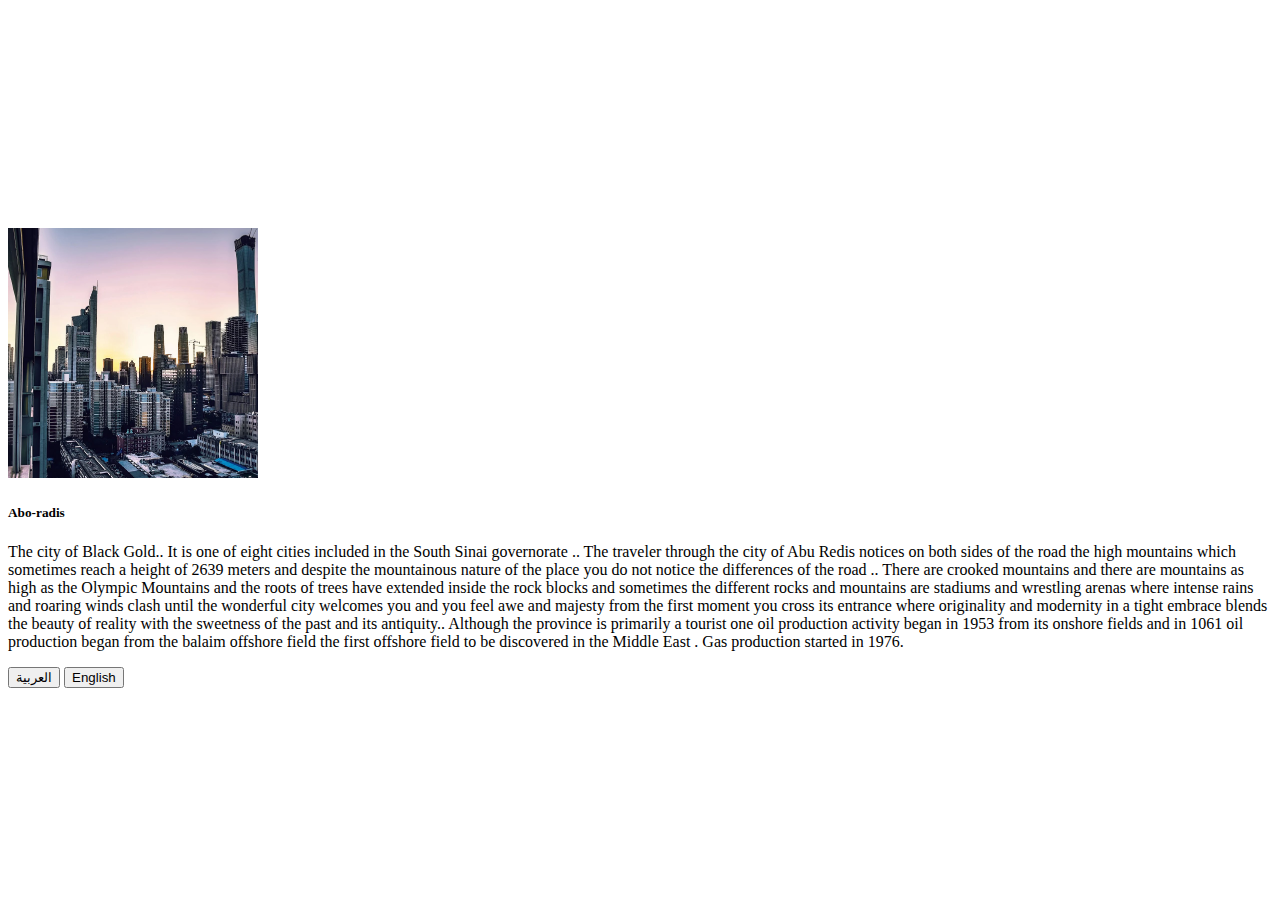
<file: Abo-radis.html>
<!DOCTYPE html>
<html lang="en">

<head>
    <meta charset="UTF-8">
    <meta name="viewport" content="width=device-width, initial-scale=1.0">
    <title>Abo-radis</title>
    <link rel="stylesheet" href="/assests/css/Abo-radis.css">
    <link rel="shortcut icon" href="./favicon.svg" type="image/svg+xml">
    <link href="https://cdn.jsdelivr.net/npm/bootstrap@5.3.2/dist/css/bootstrap.min.css" rel="stylesheet"
        integrity="sha384-T3c6CoIi6uLrA9TneNEoa7RxnatzjcDSCmG1MXxSR1GAsXEV/Dwwykc2MPK8M2HN" crossorigin="anonymous">
</head>

<body>

    <div class="container">
        <div class="card">
            <img src="/assests/images/ابو رديس.jpg" class="card-img-top" alt="Abo-radis">
            <div class="card-body">
                <h5 class="card-title" data-lang="The city of Abo-radis , مدينة ابو رديس">Abo-radis</h5>
                <p class="card-text"
                    data-lang="The city of Black Gold.. It is one of eight cities included in the South Sinai governorate .. The traveler through the city of Abu Redis notices on both sides of the road the high mountains which sometimes reach a height of 2639 meters and despite the mountainous nature of the place you do not notice the differences of the road .. There are crooked mountains  and there are mountains as high as the Olympic Mountains and the roots of trees have extended inside the rock blocks and sometimes the different rocks and mountains are stadiums and wrestling arenas where intense rains and roaring winds clash until the wonderful city welcomes you and you feel awe and majesty from the first moment you cross its entrance where originality and modernity in a tight embrace blends the beauty of reality with the sweetness of the past and its antiquity.. Although the province is primarily a tourist one oil production activity began in 1953 from its onshore fields and in 1061 oil production began from the balaim offshore field the first offshore field to be discovered in the Middle East . Gas production started in 1976. , مدينة الذهب الأسود.. وهي واحدة من ثماني مدن مدرجة في محافظة جنوب سيناء .. يلاحظ المسافر عبر مدينة أبو رديس على جانبي الطريق الجبال العالية التي يصل ارتفاعها أحيانا إلى 2639 مترا وعلى الرغم من الطبيعة الجبلية للمكان لا تلاحظ اختلافات الطريق .. هناك جبال ملتوية وهناك جبال عالية مثل الجبال الأولمبية وجذور الأشجار قد امتدت داخل الكتل الصخرية وأحيانا الصخور والجبال المختلفة هي الملاعب وساحات المصارعة حيث تتصادم الأمطار الغزيرة والرياح الصاخبة حتى ترحب بك المدينة الرائعة وتشعر بالرهبة والعظمة من اللحظة الأولى التي تعبر فيها مدخلها حيث تمزج الأصالة والحداثة في أحضان ضيقة جمال الواقع مع حلاوة الماضي وعصره.. على الرغم من أن المحافظة سياحية في المقام الأول بدأ نشاط إنتاج النفط في عام 1953 من حقولها البرية وفي عام 1061 بدأ إنتاج النفط من حقل بلعيم البحري أول حقل بحري يتم اكتشافه في الشرق الأوسط . بدأ إنتاج الغاز في عام 1976">
                    The city of Black Gold.. It is one of eight cities included in the South Sinai governorate .. The
                    traveler through the city of Abu Redis notices on both sides of the road the high mountains which
                    sometimes reach a height of 2639 meters and despite the mountainous nature of the place you do not
                    notice the differences of the road .. There are crooked mountains and there are mountains as high as
                    the
                    Olympic Mountains and the roots of trees have extended inside the rock blocks and sometimes the
                    different rocks and mountains are stadiums and wrestling arenas where intense rains and roaring
                    winds
                    clash until the wonderful city welcomes you and you feel awe and majesty from the first moment you
                    cross
                    its entrance where originality and modernity in a tight embrace blends the beauty of reality with
                    the
                    sweetness of the past and its antiquity.. Although the province is primarily a tourist one oil
                    production activity began in 1953 from its onshore fields and in 1061 oil production began from the
                    balaim offshore field the first offshore field to be discovered in the Middle East . Gas production
                    started in 1976.
                </p>


                <button class=" btn btn-primary" onclick="changeLanguage('en')">العربية</button>
                <button class="btn btn-primary" onclick="changeLanguage('ar')">English</button>
            </div>
        </div>
    </div>

    <script src="https://cdn.jsdelivr.net/npm/bootstrap@5.3.2/dist/js/bootstrap.bundle.min.js"
        integrity="sha384-C6RzsynM9kWDrMNeT87bh95OGNyZPhcTNXj1NW7RuBCsyN/o0jlpcV8Qyq46cDfL"
        crossorigin="anonymous"></script>
    <script src="./assests/js/script.js"></script>

</body>

</html
</file>
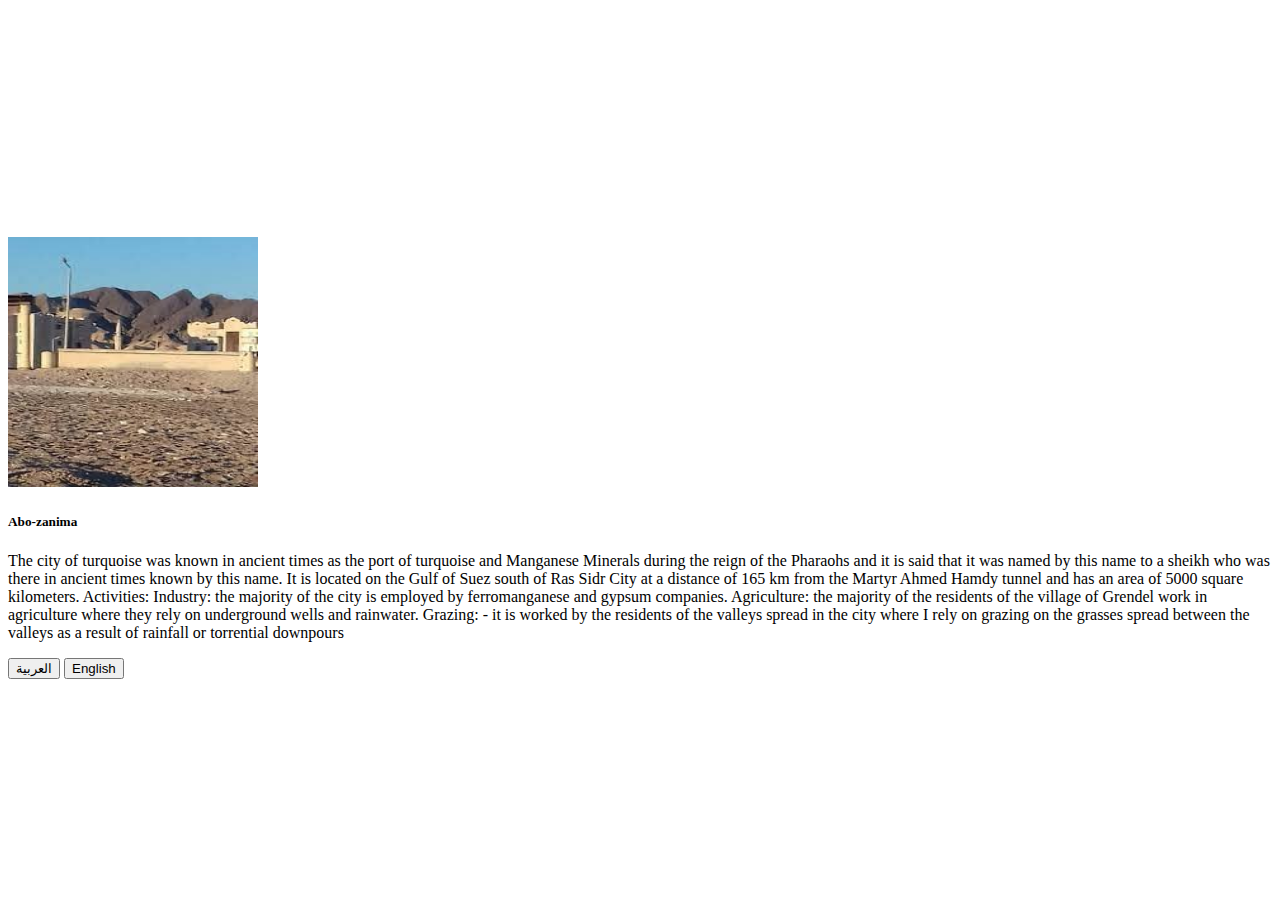
<file: Abo-zanima.html>
<!DOCTYPE html>
<html lang="en">

<head>
    <meta charset="UTF-8">
    <meta name="viewport" content="width=device-width, initial-scale=1.0">
    <title>Abo-zanima</title>
    <link rel="shortcut icon" href="./favicon.svg" type="image/svg+xml">

    <link rel="stylesheet" href="/assests/css/Abo-zanima.css">
    <link href="https://cdn.jsdelivr.net/npm/bootstrap@5.3.2/dist/css/bootstrap.min.css" rel="stylesheet"
        integrity="sha384-T3c6CoIi6uLrA9TneNEoa7RxnatzjcDSCmG1MXxSR1GAsXEV/Dwwykc2MPK8M2HN" crossorigin="anonymous">
</head>

<body>

    <div class="container">
        <div class="card">
            <img src="/assests/images/ابو زنيمه.jpg" class="card-img-top" alt="Abo-zanima">
            <div class="card-body">
                <h5 class="card-title" data-lang="The city of Abo-zanima , مدينة ابو زنيمة">Abo-zanima</h5>
                <p class="card-text"
                    data-lang="The city of turquoise was known in ancient times as the port of turquoise and Manganese Minerals during the reign of the Pharaohs and it is said that it was named by this name to a sheikh who was there in ancient times known by this name.
                It is located on the Gulf of Suez south of Ras Sidr City at a distance of 165 km from the Martyr Ahmed Hamdy tunnel and has an area of 5000 square kilometers.
                Activities:
                Industry: the majority of the city is employed by ferromanganese and gypsum companies.
                Agriculture: the majority of the residents of the village of Grendel work in agriculture where they rely on underground wells and rainwater.
                Grazing: - it is worked by the residents of the valleys spread in the city where I rely on grazing on the grasses spread between the valleys as a result of rainfall or torrential downpours,عرفت مدينة الفيروز في العصور القديمة بميناء معادن الفيروز والمنغنيز في عهد الفراعنة ويقال أنها سميت بهذا الاسم لشيخ كان هناك في العصور القديمة عرف بهذا الاسم.
                تقع على خليج السويس جنوب مدينة رأس سدر على مسافة 165 كم من نفق الشهيد أحمد حمدي وتبلغ مساحتها 5000 كيلومتر مربع.
                الأنشطة:
                الصناعة: يتم توظيف غالبية المدينة من قبل شركات الحديد والمنغنيز والجبس.
                الزراعة: يعمل غالبية سكان قرية جريندل في الزراعة حيث يعتمدون على الآبار الجوفية ومياه الأمطار.
                الرعي: - يعمل من قبل سكان الوديان المنتشرة في المدينة حيث أعتمد على الرعي على الأعشاب المنتشرة بين الوديان نتيجة هطول الأمطار أو هطول الأمطار الغزيرة">
                    The city of turquoise was known in ancient times as the port of turquoise and Manganese Minerals
                    during the reign of the Pharaohs and it is said that it was named by this name to a sheikh who was
                    there in ancient times known by this name.
                    It is located on the Gulf of Suez south of Ras Sidr City at a distance of 165 km from the Martyr
                    Ahmed Hamdy tunnel and has an area of 5000 square kilometers.
                    Activities:
                    Industry: the majority of the city is employed by ferromanganese and gypsum companies.
                    Agriculture: the majority of the residents of the village of Grendel work in agriculture where they
                    rely on underground wells and rainwater.
                    Grazing: - it is worked by the residents of the valleys spread in the city where I rely on grazing
                    on the grasses spread between the valleys as a result of rainfall or torrential downpours
                </p>



                <button class=" btn btn-primary" onclick="changeLanguage('en')">العربية</button>
                <button class="btn btn-primary" onclick="changeLanguage('ar')">English</button>
            </div>
        </div>
    </div>

    <script src="https://cdn.jsdelivr.net/npm/bootstrap@5.3.2/dist/js/bootstrap.bundle.min.js"
        integrity="sha384-C6RzsynM9kWDrMNeT87bh95OGNyZPhcTNXj1NW7RuBCsyN/o0jlpcV8Qyq46cDfL"
        crossorigin="anonymous"></script>
    <script src="./assests/js/script.js"></script>

</body>

</html
</file>
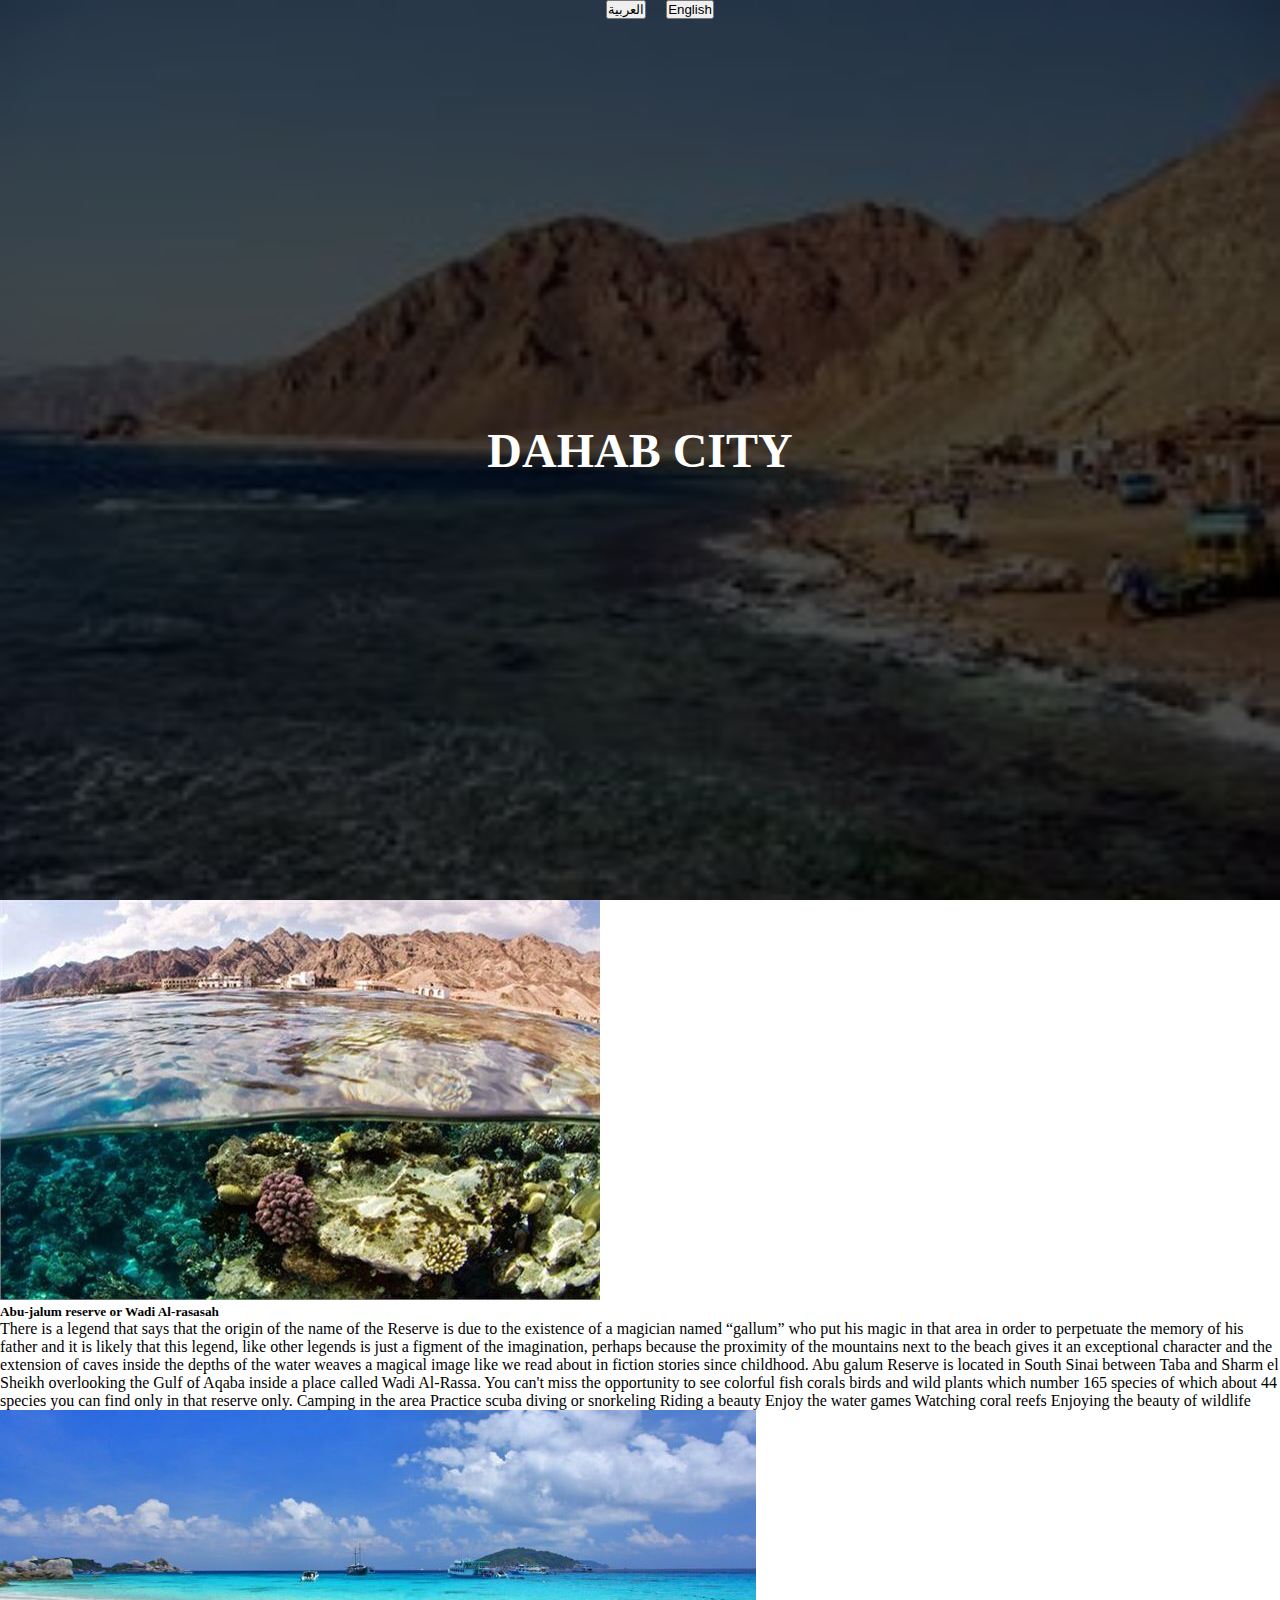
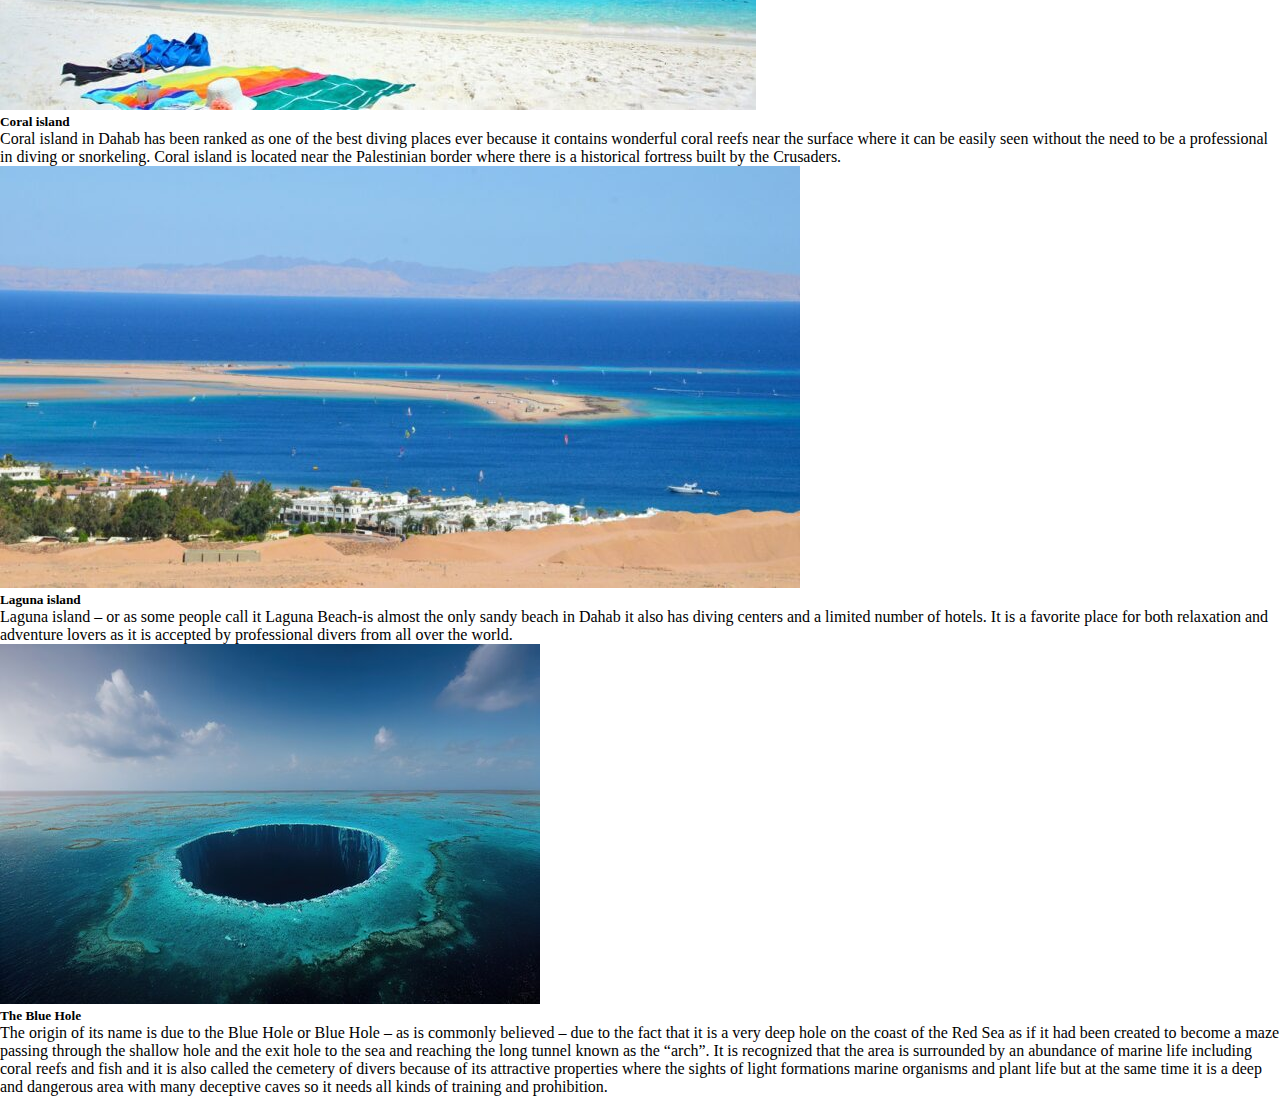
<file: dahab.html>
<!DOCTYPE html>
<html lang="en">

<head>
    <meta charset="UTF-8">
    <meta name="viewport" content="width=device-width, initial-scale=1.0">
    <title>Dahab</title>
    <link href="https://cdn.jsdelivr.net/npm/bootstrap@5.3.2/dist/css/bootstrap.min.css" rel="stylesheet"
        integrity="sha384-T3c6CoIi6uLrA9TneNEoa7RxnatzjcDSCmG1MXxSR1GAsXEV/Dwwykc2MPK8M2HN" crossorigin="anonymous">
    <link rel="stylesheet" href="/assests/css/dahab.css">
    <link rel="shortcut icon" href="./favicon.svg" type="image/svg+xml">

</head>

<body>

    <div class="home">
        <div class="btn">
            <button class="btn btn-primary" onclick="changeLanguage('en')">العربية</button>
            <button class="btn btn-primary" onclick="changeLanguage('ar')">English</button>
        </div>
        <div class="overlay">
            <div class="home-content">
                <h2 class="title" data-lang="Dahab city , مدينة دهب">Dahab city</h2>
            </div>
        </div>
    </div>
    <div class="mt-5 breadcrumb"></div>
    <section>
        <div class="card-group">
            <div class="card">
                <img src="/assests/images/محمية ابو جالوم.jpg " class="card-img-top" alt="...">
                <div class="card-body">
                    <h5 class="card-title"
                        data-lang="Abu-jalum reserve or Wadi Al-rasasah , محمية أبو جالوم أو وادي الرساسة">
                        Abu-jalum reserve or Wadi Al-rasasah</h5>
                    <p class="card-text" data-lang="There is a legend that says that the origin of the name of the Reserve is due to the existence
                    of a magician named “gallum” who put his magic in that area in order to perpetuate the memory of
                    his father and it is likely that this legend like other legends is just a figment of the
                    imagination perhaps because the proximity of the mountains next to the beach gives it an
                    exceptional character and the extension of caves inside the depths of the water weaves a magical
                    image like we read about in fiction stories since childhood.
                    Abu galum Reserve is located in South Sinai between Taba and Sharm el Sheikh overlooking the
                    Gulf of Aqaba inside a place called Wadi Al-Rassa.
                    You can't miss the opportunity to see colorful fish corals birds and wild plants which number
                    165 species of which about 44 species you can find only in that reserve only.
                    Camping in the area
                    Practice scuba diving or snorkeling
                    Riding a beauty
                    Enjoy the water games
                    Watching coral reefs
                    Enjoying the beauty of wildlife ,هناك أسطورة تقول بأن أصل تسمية المحمية يرجع إلى وجود ساحر يدعى “جالوم” وضع سحره فى تلك المنطقة من أجل تخليد ذكرى والده، ويرجّح أن تكون تلك الأسطورة كغيرها من الأساطير مجرد نسج من الخيال، ربما لأن تقارب الجبال فيها بجوار الشاطئ يعطيها طابع استثنائى وامتداد الكهوف داخل أعماق الماء ينسج صورة سحرية كالتى نقرأ عنها فى قصص الخيال منذ الصغر. 
                    تقع محمية أبو جالوم فى جنوب سيناء بين طابا وشرم الشيخ، وهيتطل على خليج العقبة داخل مكان يدعى وادى الرساسة.
                    لا يمكنك أن تفوّت فرصة مشاهدة الأسماك الملونة والشعاب المرجانية والطيور والنباتات البرية التى يبلغ عددها 165 نوعاً، منهم حوالى 44 نوعاً لا تجدهم سوى فى تلك المحمية فقط. 
                    التخييم فى المنطقة
                    ممارسة رياضة الغوص أو الغطس
                    ركوب الجمال 
                    التمتع بالألعاب المائية 
                    مشاهدة الشعاب المرجانية 
                    الإستمتاع بجمال الحياة البرية">
                        There is a legend that says that the origin of the name of the Reserve is due to the existence
                        of a magician named “gallum” who put his magic in that area in order to perpetuate the memory of
                        his father and it is likely that this legend, like other legends is just a figment of the
                        imagination, perhaps because the proximity of the mountains next to the beach gives it an
                        exceptional character and the extension of caves inside the depths of the water weaves a magical
                        image like we read about in fiction stories since childhood.
                        Abu galum Reserve is located in South Sinai between Taba and Sharm el Sheikh overlooking the
                        Gulf of Aqaba inside a place called Wadi Al-Rassa.
                        You can't miss the opportunity to see colorful fish corals birds and wild plants which number
                        165 species of which about 44 species you can find only in that reserve only.
                        Camping in the area
                        Practice scuba diving or snorkeling
                        Riding a beauty
                        Enjoy the water games
                        Watching coral reefs
                        Enjoying the beauty of wildlife
                    </p>
                </div>
            </div>
            <div class="card">
                <img src="/assests/images/جزيرة-كورال-بوكيت.jpg" class="card-img-top" alt="...">
                <div class="card-body">
                    <h5 class="card-title" data-lang="Coral island , جزيرة كورال">Coral island</h5>
                    <p class="card-text" data-lang=" Coral island in Dahab has been ranked as one of the best diving places ever because it contains
                    wonderful coral reefs near the surface where it can be easily seen without the need to be a
                    professional in diving or snorkeling.
                    Coral island is located near the Palestinian border where there is a historical fortress built
                    by the Crusaders. , تم تصنيف جزيرة كورال بدهب، كواحدة من أفضل أماكن الغطس على الإطلاق لاحتوائها على الشعاب المرجانية البديعة بالقرب من السطح؛ حيث يمكن رؤيتها بسهولة ويسر دون الحاجة إلى أن تكون محترف فى الغوص أو الغطس.
                    تقع جزيرة كورال قرب الحدود الفلسطينية التى يوجد بها قلعة تاريخية بُنيت على يد الصليبيين.">
                        Coral island in Dahab has been ranked as one of the best diving places ever because it contains
                        wonderful coral reefs near the surface where it can be easily seen without the need to be a
                        professional in diving or snorkeling.
                        Coral island is located near the Palestinian border where there is a historical fortress built
                        by the Crusaders.
                    </p>
                </div>
            </div>
            <div class="card">
                <img src="/assests/images/جزيرة-لاجونا-800x422.jpg" class="card-img-top" alt="...">
                <div class="card-body">
                    <h5 class="card-title" data-lang="Laguna island, جزيرة اللاجونا">Laguna island</h5>
                    <p class="card-text"
                        data-lang="Laguna island – or as some people call it Laguna Beach-is almost the only sandy beach in Dahab it also has diving centers and a limited number of hotels. It is a favorite place for both relaxation and adventure lovers as it is accepted by professional divers from all over the world. , جزيرة لاجونا – أو كما يطلق عليها البعض لاجونا بيتش – هى تقريباً الشاطئ الرملى الوحيد بمدينة دهب كما أن بها مراكز غطس وعدد محدود من الفنادق. وهى المكان المفضل سواء لمحبى الإسترخاء أو المغامرة كما يقبل عليها الغواصين المحترفين من كل أنحاء العالم.">
                        Laguna island – or as some people call it Laguna Beach-is almost the only sandy beach in Dahab
                        it also has diving centers and a limited number of hotels. It is a favorite place for both
                        relaxation and adventure lovers as it is accepted by professional divers from all over the
                        world.
                    </p>
                </div>
            </div>
            <div class="card">
                <img src="/assests/images/blue.jpg" class="card-img-top" alt="...">
                <div class="card-body">
                    <h5 class="card-title" data-lang="The Blue Hole, الثقب الأزرق ">The Blue Hole</h5>
                    <p class="card-text"
                        data-lang="The origin of its name is due to the Blue Hole or Blue Hole – as is commonly believed – due to the fact that it is a very deep hole on the coast of the Red Sea as if it had been created to become a maze passing through the shallow hole and the exit hole to the sea and reaching the long tunnel known as the “arch”.
                    It is recognized that the area is surrounded by an abundance of marine life including coral reefs and fish and it is also called the cemetery of divers because of its attractive properties where the sights of light formations marine organisms and plant life but at the same time it is a deep and dangerous area with many deceptive caves so it needs all kinds of training and prohibition.,يرجع أصل تسميته بالثقب الأزرق أو Blue Hole – كما هو شائع – نظراً لكونه بمثابة حفرة غاية فى العمق على ساحل البحر الأحمر وكأنها قد خُلقت لتصبح متاهة مروراً بالفتحة الضحلة وفتحة الخروج للبحر ووصولاً بالنفق الطويل المعروف بإسم “القوس”. 
                    ومن المتعارف عليه أن المنطقة محاطة بوفرة الحياة البحرية بما فيها من شعاب مرجانية وأسماك، كما أنها تدعى بمقبرة الغواصين لما فيها من خواص تجذبهم حيث مشاهد تكوينات الضوء والكائنات البحرية والحياة النباتية ولكنها فى نفس الوقت منطقة عميقة وخطرة بها الكثير من الكهوف الخادعة لذا تحتاج لكافة أنواع التدريب والحظر.">
                        The origin of its name is due to the Blue Hole or Blue Hole – as is commonly believed – due to
                        the fact that it is a very deep hole on the coast of the Red Sea as if it had been created to
                        become a maze passing through the shallow hole and the exit hole to the sea and reaching the
                        long tunnel known as the “arch”.
                        It is recognized that the area is surrounded by an abundance of marine life including coral
                        reefs and fish and it is also called the cemetery of divers because of its attractive properties
                        where the sights of light formations marine organisms and plant life but at the same time it is
                        a deep and dangerous area with many deceptive caves so it needs all kinds of training and
                        prohibition.
                    </p>
                </div>
            </div>
        </div>
    </section>


    <script src="https://cdn.jsdelivr.net/npm/bootstrap@5.3.2/dist/js/bootstrap.bundle.min.js"
        integrity="sha384-C6RzsynM9kWDrMNeT87bh95OGNyZPhcTNXj1NW7RuBCsyN/o0jlpcV8Qyq46cDfL"
        crossorigin="anonymous"></script>
    <script src="./assests/js/script.js"></script>
</body>

</html>
</file>
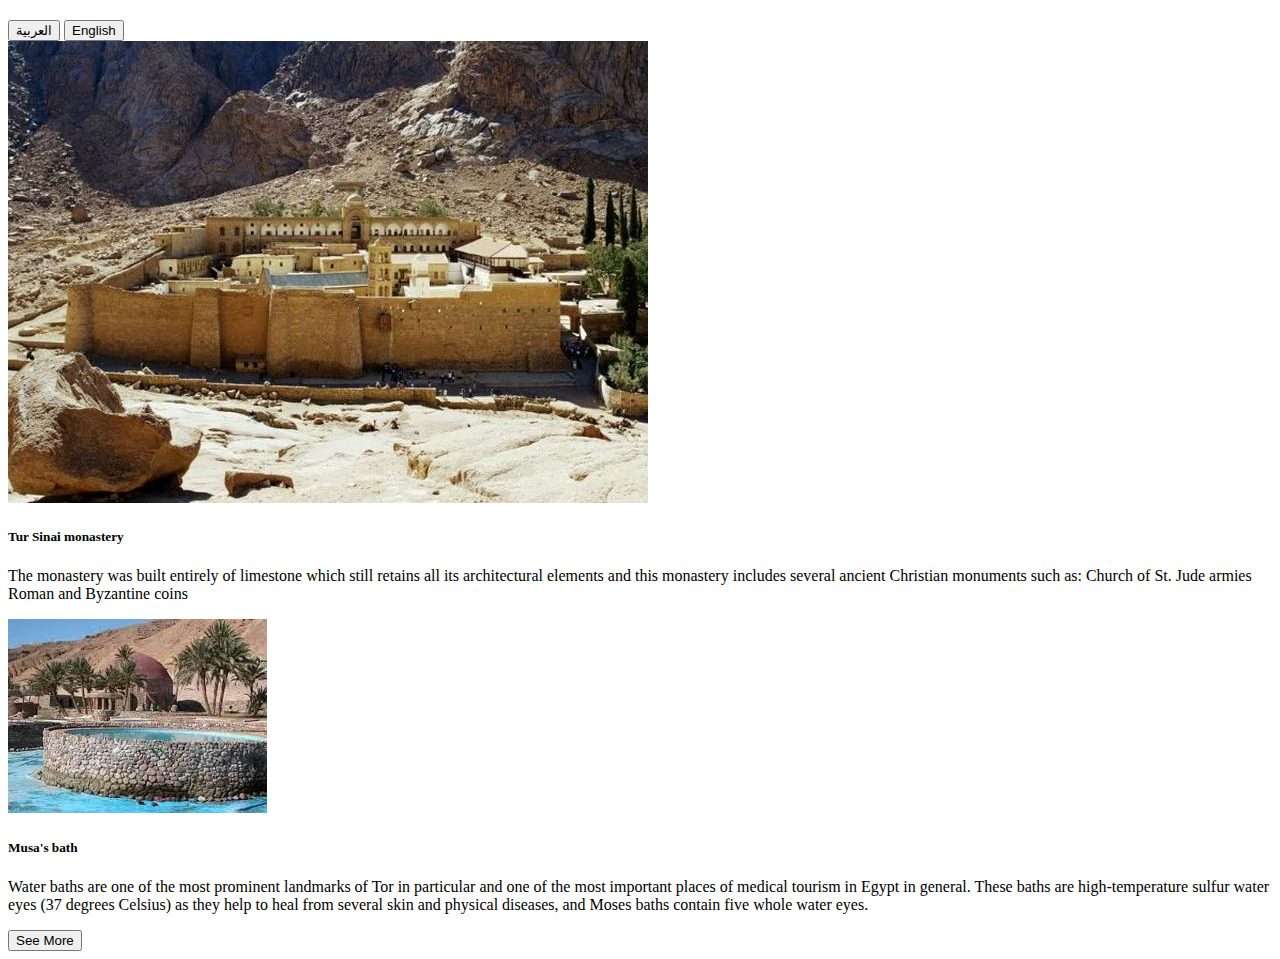
<file: eltoor.html>
<!DOCTYPE html>
<html lang="en">

<head>
    <meta charset="UTF-8">
    <meta name="viewport" content="width=device-width, initial-scale=1.0">
    <title>EL-toor</title>
    <link rel="shortcut icon" href="./favicon.svg" type="image/svg+xml">

    <link rel="stylesheet" href="/assests/css/eltoor.css">
    <link href="https://cdn.jsdelivr.net/npm/bootstrap@5.3.2/dist/css/bootstrap.min.css" rel="stylesheet"
        integrity="sha384-T3c6CoIi6uLrA9TneNEoa7RxnatzjcDSCmG1MXxSR1GAsXEV/Dwwykc2MPK8M2HN" crossorigin="anonymous">
</head>

<body>

    <div class="container">
        <button class=" btn btn-primary" onclick="changeLanguage('en')">العربية</button>
        <button class="btn btn-primary" onclick="changeLanguage('ar')">English</button>
        <div class="card mb-3">
            <div class="row g-0">
                <div class="col-md-4">
                    <img src="/assests/images/دير-طور-سيناء.jpeg" class="card-img-top" alt="...">
                </div>
                <div class="col-md-8">
                    <div class="card-body">

                        <h5 class="card-title" data-lang="Tur Sinai monastery , دير طور سيناء">Tur Sinai monastery</h5>
                        <p class="card-text" data-lang="The monastery was built entirely of limestone which still retains all its architectural elements and this monastery includes several ancient Christian monuments such as:
                    Church of St. Jude armies
                    Roman and Byzantine coins , يقع دير طور سيناء في قرية الوادي التابعة للمدينة كما تم بناء الدير بالكامل من الحجر الجيري الذي ما زال محتفظًا بجميع عناصره المعمارية ويضم هذا الدير عدة آثار مسيحية قديمة مثل: 
                    كنيسة القديس جاود جيوش
                    العملات الرومانية والبيزنطية">
                            The monastery was built entirely of limestone which still retains all its architectural
                            elements and this monastery includes several ancient Christian monuments such as:
                            Church of St. Jude armies
                            Roman and Byzantine coins
                        </p>
                    </div>
                </div>
            </div>
        </div>
        <div class="card mb-3">
            <div class="row g-0">
                <div class="col-md-4">
                    <img src="/assests/images/حمام موسي.jpg" class="card-img-top" alt="...">
                </div>
                <div class="col-md-8">
                    <div class="card-body">
                        <h5 class="card-title" data-lang="Musa's bath , حمام موسي">Musa's bath</h5>
                        <p class="card-text"
                            data-lang="Water baths are one of the most prominent landmarks of Tor in particular and one of the most important places of medical tourism in Egypt in general.
                These baths are high-temperature sulfur water eyes (37 degrees Celsius) as they help to heal from several skin and physical diseases and Moses baths contain five whole water eyes. , تعد الحمامات المائية من أبرز معالم الطور بشكل خاص ومن أهم أماكن السياحة العلاجية في مصر على وجه العموم.
                تلك الحمامات هي عبارة عن عيون مائية كبريتية مرتفعة الحرارة (37 درجة مئوية) حيث تساعد بذلك على الشفاء من عدة أمراض جلدية وجسدية كما تحتوي حمامات موسى على خمسة عيون مائية بأكملها.">
                            Water baths are one of the most prominent landmarks of Tor in particular and one of the most
                            important places of medical tourism in Egypt in general.
                            These baths are high-temperature sulfur water eyes (37 degrees Celsius) as they help to heal
                            from several skin and physical diseases, and Moses baths contain five whole water eyes.
                        </p>
                    </div>
                </div>
            </div>
        </div>
        
        <a href="/eltoor2.html"><button class="btn btn-outline-primary">See More</button></a>
    </div>

    <script src="https://cdn.jsdelivr.net/npm/bootstrap@5.3.2/dist/js/bootstrap.bundle.min.js"
        integrity="sha384-C6RzsynM9kWDrMNeT87bh95OGNyZPhcTNXj1NW7RuBCsyN/o0jlpcV8Qyq46cDfL"
        crossorigin="anonymous"></script>
    <script src="./assests/js/script.js"></script>

</body>

</html
</file>
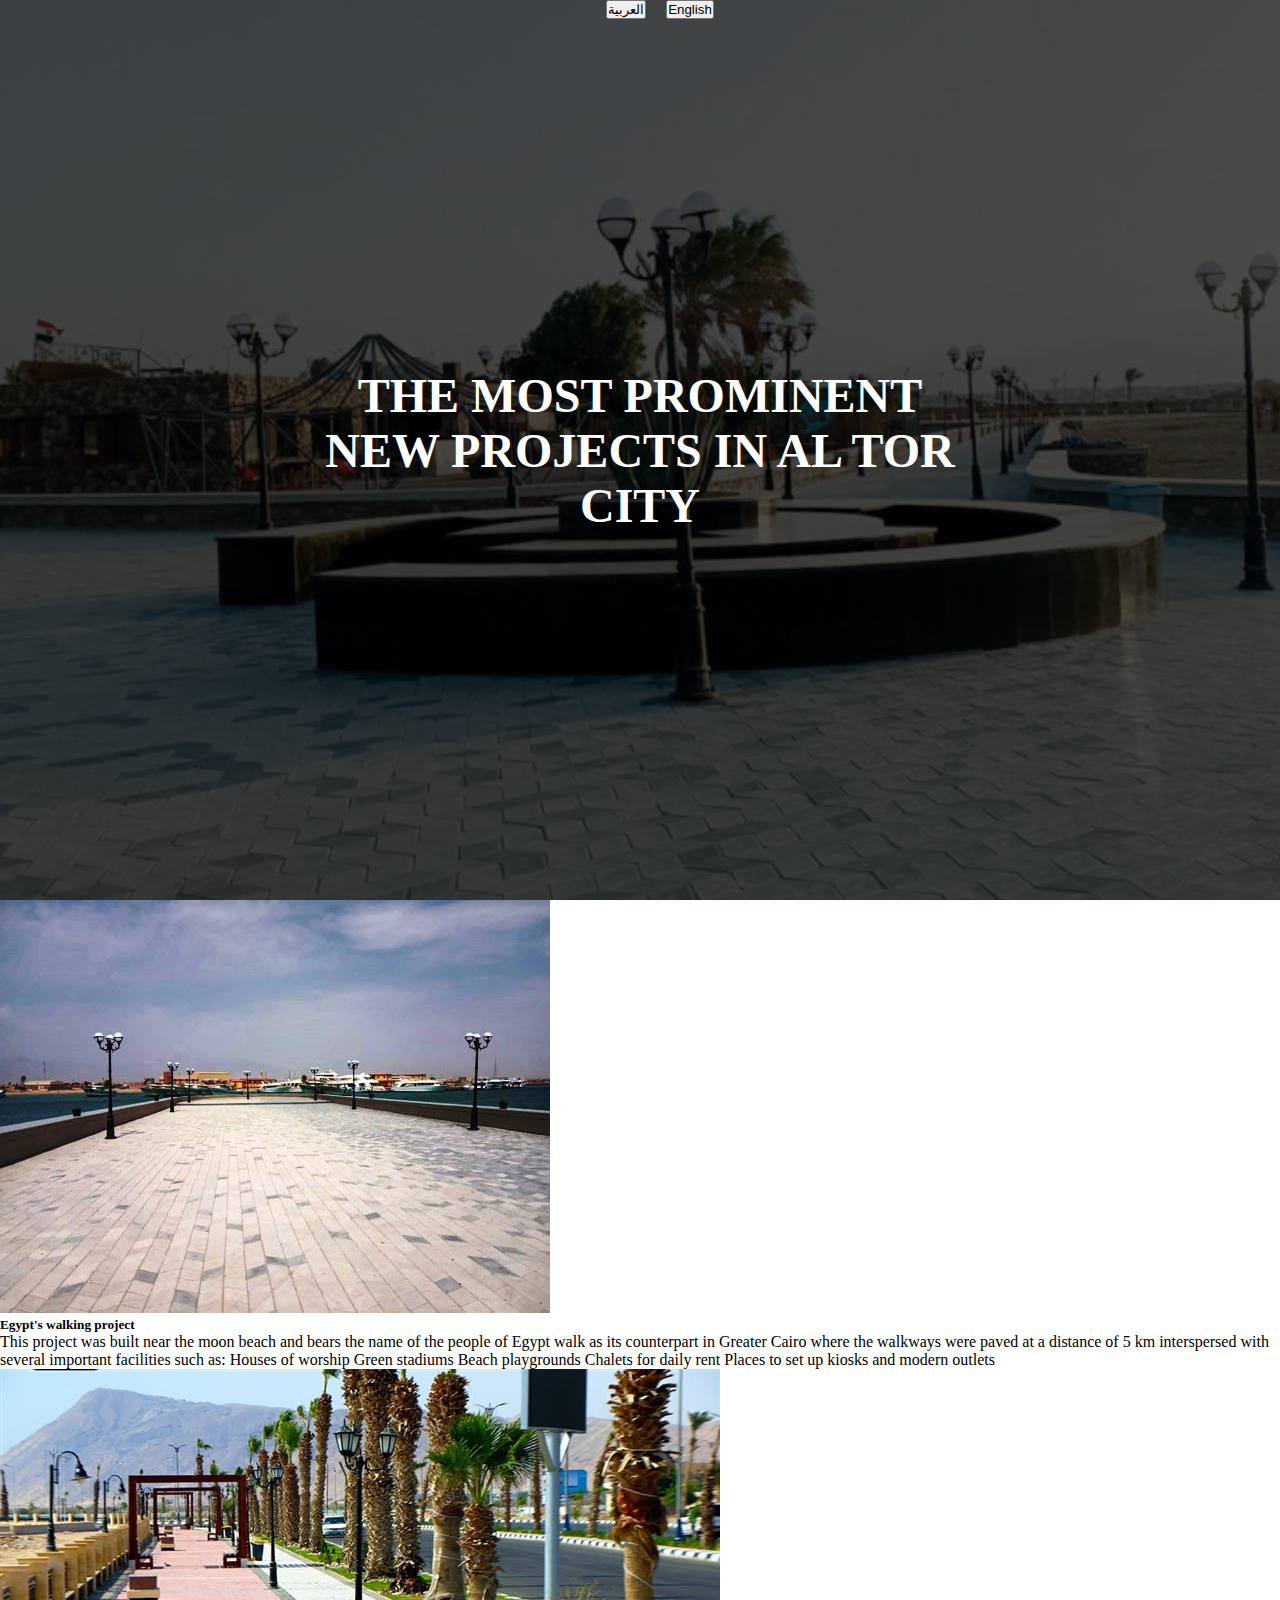
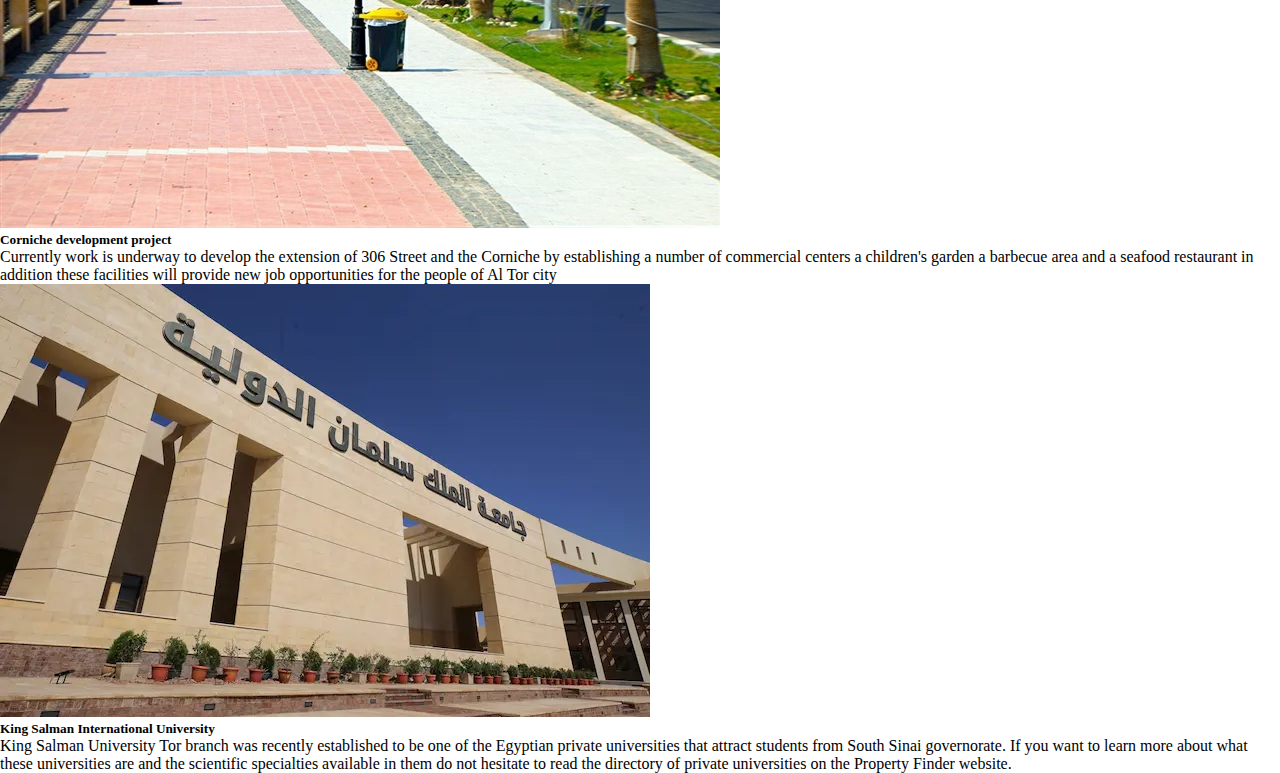
<file: eltoor2.html>
<!DOCTYPE html>
<html lang="en">

<head>
    <meta charset="UTF-8">
    <meta name="viewport" content="width=device-width, initial-scale=1.0">
    <title>EL-toor</title>
    <link href="https://cdn.jsdelivr.net/npm/bootstrap@5.3.2/dist/css/bootstrap.min.css" rel="stylesheet"
        integrity="sha384-T3c6CoIi6uLrA9TneNEoa7RxnatzjcDSCmG1MXxSR1GAsXEV/Dwwykc2MPK8M2HN" crossorigin="anonymous">
    <link rel="stylesheet" href="/assests/css/eltoor2.css">
    <link rel="shortcut icon" href="./favicon.svg" type="image/svg+xml">

</head>

<body>
    
    <div class="home">
        <div class="btn">
            <button class="btn btn-primary" onclick="changeLanguage('en')">العربية</button>
            <button class="btn btn-primary" onclick="changeLanguage('ar')">English</button>
        </div>
        <div class="overlay">
            <div class="home-content">
                <h2 class="title"
                    data-lang="THE MOST PROMINENT NEW PROJECTS IN AL TOR CITY ,أبرز المشاريع الجديدة في مدينة الطور">The
                    most prominent new projects in Al Tor city</h2>
            </div>
        </div>
    </div>
    <div class="mt-5 breadcrumb ">

    </div>
    <section>
        <div class="card-group">
            <div class="card">
                <img src="/assests/images/ممشي مصر.jpg" class="card-img-top" alt="...">
                <div class="card-body">
                    <h5 class="card-title" data-lang="Egypt's walking project , مشروع ممشي مصر">
                        Egypt's walking project</h5>
                    <p class="card-text" data-lang="  This project was built near the moon beach and bears the name of the people of Egypt walk as its
                    counterpart in Greater Cairo where the walkways were paved at a distance of 5 km interspersed
                    with several important facilities such as:
                    Houses of worship
                    Green stadiums
                    Beach playgrounds
                    Chalets for daily rent
                    Places to set up kiosks and modern outlets ,تم بناء هذا المشروع بالقرب من شاطئ القمر ويحمل اسم شعب مصر ووك
                    نظير في القاهرة الكبرى حيث تم رصف الممرات على مسافة 5 كم تتخللها
                    مع العديد من المرافق الهامة مثل:
                    دور العبادة
                    الملاعب الخضراء
                    ملاعب الشاطئ
                    شاليهات للايجار اليومي
                    أماكن لإقامة الأكشاك والمنافذ الحديثة">
                        This project was built near the moon beach and bears the name of the people of Egypt walk as its
                        counterpart in Greater Cairo where the walkways were paved at a distance of 5 km interspersed
                        with several important facilities such as:
                        Houses of worship
                        Green stadiums
                        Beach playgrounds
                        Chalets for daily rent
                        Places to set up kiosks and modern outlets
                    </p>
                </div>
            </div>
            <div class="card">
                <img src="/assests/images/مشروع تطوير الكورنيش.jpg" class="card-img-top" alt="...">
                <div class="card-body">
                    <h5 class="card-title" data-lang="Corniche development project ,مشروع تطوير الكورنيش">Corniche
                        development project</h5>
                    <p class="card-text"
                        data-lang="Currently work is underway to develop the extension of 306 Street and the Corniche by establishing a number of commercial centers a children's garden a barbecue area and a seafood restaurant in addition these facilities will provide new job opportunities for the people of Al Tor city ,يتم العمل حاليًا على تطوير امتداد شارع 306 والكورنيش عن طريق إنشاء عددٍ من المراكز التجارية وحديقةً للطفل ومنطقةً للشواء ومطعمًا للأسماك البحرية إلى جانب ذلك ستوفر تلك المنشآت فرص عمل جديدة لأهالي مدينة الطور">
                        Currently work is underway to develop the extension of 306 Street and the Corniche by
                        establishing a number of commercial centers a children's garden a barbecue area and a seafood
                        restaurant in addition these facilities will provide new job opportunities for the people of Al
                        Tor city
                    </p>
                </div>
            </div>
            <div class="card">
                <img src="/assests/images/جامعة الملك سلمان.jpg" class="card-img-top" alt="...">
                <div class="card-body">
                    <h5 class="card-title" data-lang="King Salman International University , جامعة الملك سلمان الدولية">
                        King Salman International University</h5>
                    <p class="card-text"
                        data-lang="King Salman University Tor branch was recently established to be one of the Egyptian private universities that attract students from South Sinai governorate.
                    If you want to learn more about what these universities are and the scientific specialties available in them do not hesitate to read the directory of private universities on the Property Finder website. , أنشئت جامعة الملك سلمان فرع الطور حديثًا لتكون واحدة من الجامعات الأهلية المصرية التي تستقطب الطلاب من محافظة جنوب سيناء.
                    وإذا أردت أن تتعرف أكثر على ماهية تلك الجامعات والتخصصات العلمية المتاحة بها لا تتردد في قراءة دليل الجامعات الأهلية على موقع بروبرتي فايندر.">
                        King Salman University Tor branch was recently established to be one of the Egyptian private
                        universities that attract students from South Sinai governorate.
                        If you want to learn more about what these universities are and the scientific specialties
                        available in them do not hesitate to read the directory of private universities on the Property
                        Finder website.
                    </p>
                </div>
            </div>
        </div>
    </section>


    <script src="https://cdn.jsdelivr.net/npm/bootstrap@5.3.2/dist/js/bootstrap.bundle.min.js"
        integrity="sha384-C6RzsynM9kWDrMNeT87bh95OGNyZPhcTNXj1NW7RuBCsyN/o0jlpcV8Qyq46cDfL"
        crossorigin="anonymous"></script>
    <script src="./assests/js/script.js"></script>
</body>

</html>
</file>
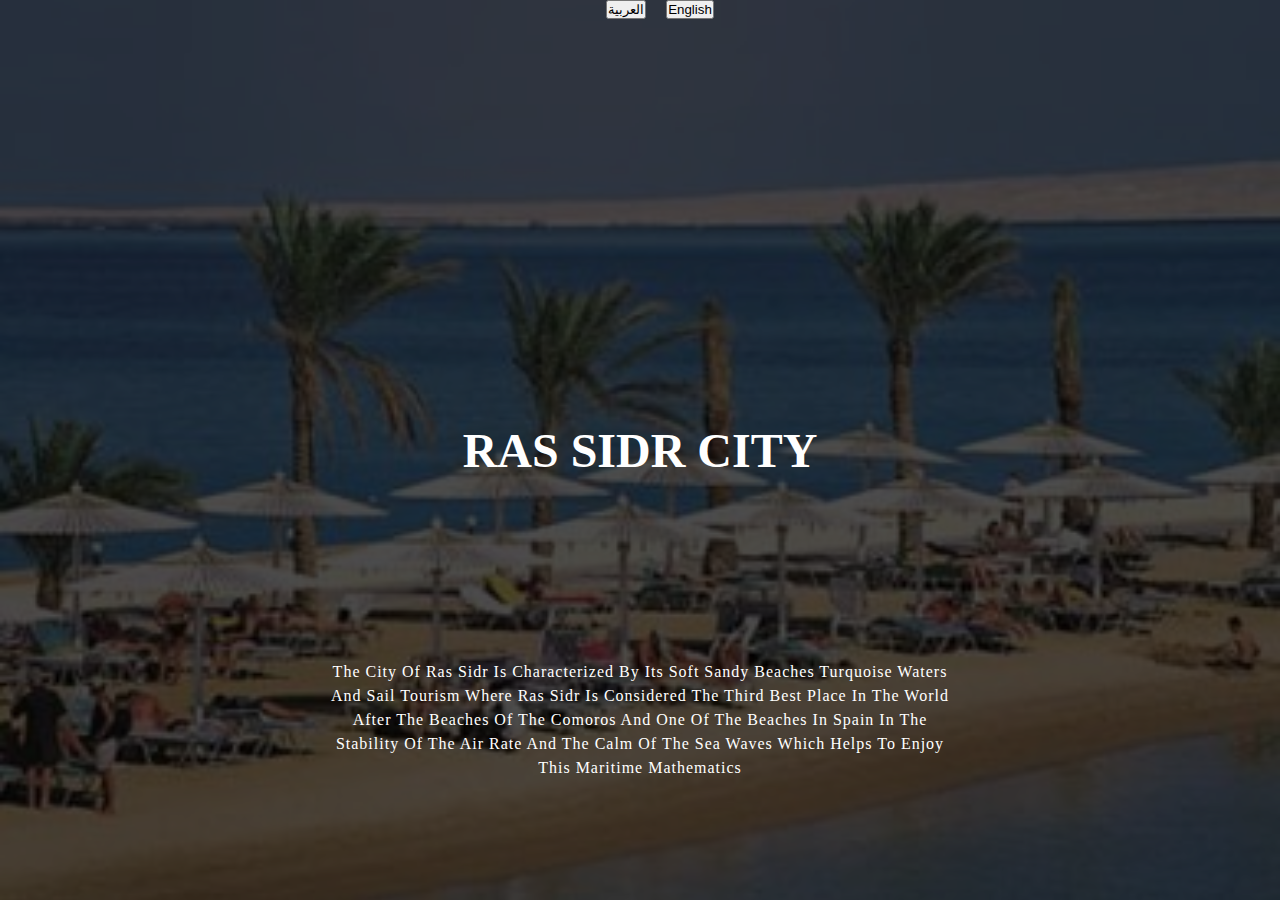
<file: Ras Sidr.html>
<!DOCTYPE html>
<html lang="en">

<head>
    <meta charset="UTF-8">
    <meta name="viewport" content="width=device-width, initial-scale=1.0">
    <title>Ras-Sidr</title>
    <link href="https://cdn.jsdelivr.net/npm/bootstrap@5.3.2/dist/css/bootstrap.min.css" rel="stylesheet"
        integrity="sha384-T3c6CoIi6uLrA9TneNEoa7RxnatzjcDSCmG1MXxSR1GAsXEV/Dwwykc2MPK8M2HN" crossorigin="anonymous">
    <link rel="stylesheet" href="/assests/css/Ras Sidr.css">
    <link rel="shortcut icon" href="./favicon.svg" type="image/svg+xml">

</head>

<body>

    <div class="home">
        <div class="btn">
            <button class="btn btn-primary" onclick="changeLanguage('en')">العربية</button>
            <button class="btn btn-primary" onclick="changeLanguage('ar')">English</button>
        </div>
        <div class="overlay">
            <div class="home-content">
                <h2 class="title" data-lang="Ras Sidr city , مدينة رأس سدر"> Ras Sidr city <br>
                </h2>

            </div>
            <p class="home-desc" data-lang="The City Of Ras Sidr Is Characterized By Its Soft Sandy Beaches Turquoise Waters And Sail Tourism Where Ras Sidr Is Considered The Third Best Place In The World After The Beaches Of The Comoros And One Of The Beaches In Spain In The Stability Of The Air Rate And The Calm Of The Sea Waves Which Helps To Enjoy This Maritime Mathematics , تتميز مدينة رأس سدر بشواطئها الرملية الناعمة ومياهها الفيروزية وسياحة الشراع حيث تعتبر رأس سدر ثالث أفضل مكان بالعالم بعد شواطئ جزر القمر وأحد الشواطئ فى إسبانيا فى ثبات معدل الهواء وهدوء أمواج البحر ما يساعد على الاستمتاع بهذه الرياضيات البحرية">
                The city of Ras Sidr is characterized by its soft sandy beaches turquoise waters and sail tourism where
                Ras Sidr is considered the third best place in the world after the beaches of the Comoros and one of the
                beaches in Spain in the stability of the air rate and the calm of the sea waves which helps to enjoy
                this maritime mathematics
            </p>
        </div>
        <script src="https://cdn.jsdelivr.net/npm/bootstrap@5.3.2/dist/js/bootstrap.bundle.min.js"
            integrity="sha384-C6RzsynM9kWDrMNeT87bh95OGNyZPhcTNXj1NW7RuBCsyN/o0jlpcV8Qyq46cDfL"
            crossorigin="anonymous"></script>
        <script src="./assests/js/script.js"></script>
</body>

</html>
</file>
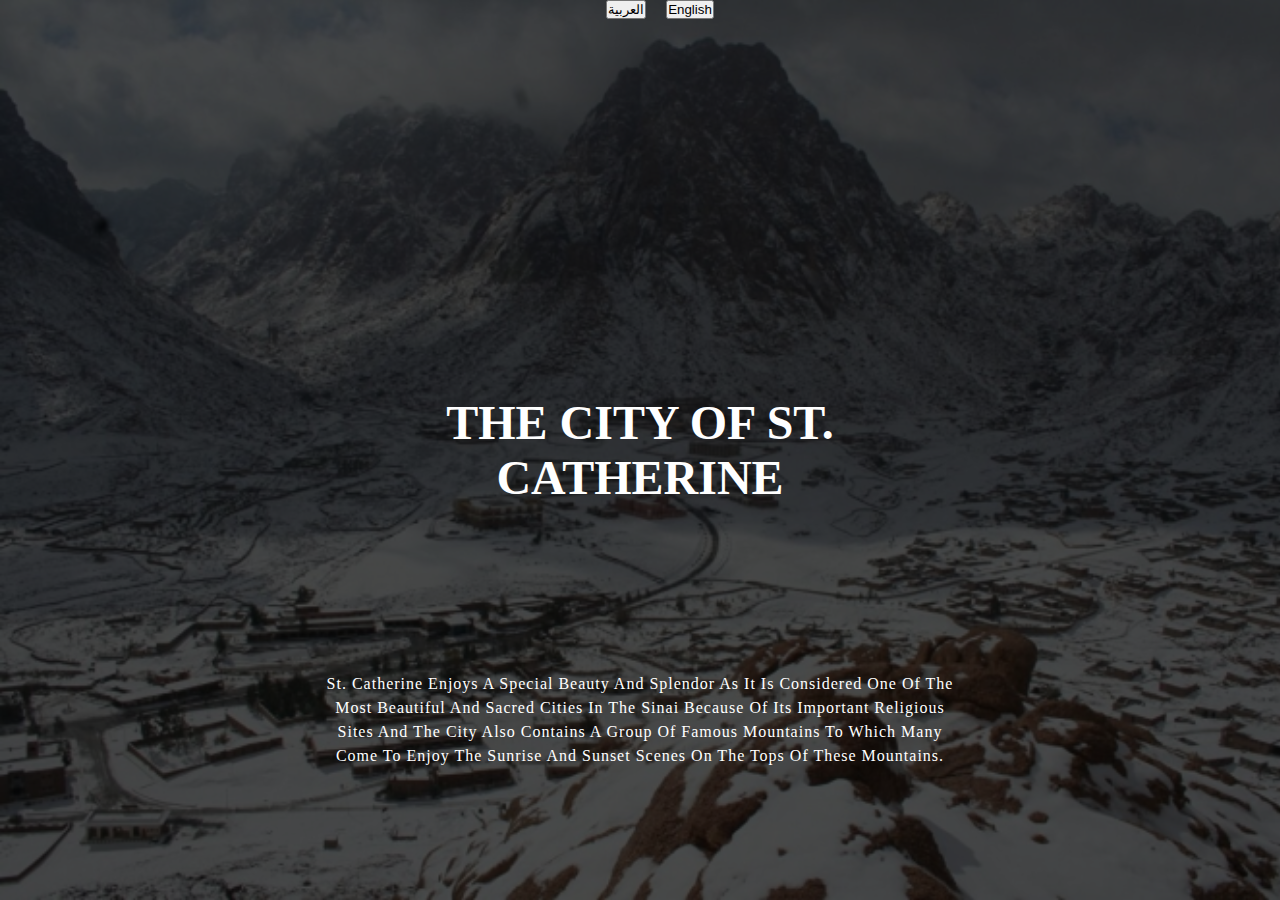
<file: sant.html>
<!DOCTYPE html>
<html lang="en">

<head>
    <meta charset="UTF-8">
    <meta name="viewport" content="width=device-width, initial-scale=1.0">
    <title>St. Catherine</title>
    <link href="https://cdn.jsdelivr.net/npm/bootstrap@5.3.2/dist/css/bootstrap.min.css" rel="stylesheet"
        integrity="sha384-T3c6CoIi6uLrA9TneNEoa7RxnatzjcDSCmG1MXxSR1GAsXEV/Dwwykc2MPK8M2HN" crossorigin="anonymous">
    <link rel="stylesheet" href="/assests/css/sant.css">
    <link rel="shortcut icon" href="./favicon.svg" type="image/svg+xml">

</head>

<body>

    <div class="home">
        <div class="btn">
            <button class="btn btn-primary" onclick="changeLanguage('en')">العربية</button>
            <button class="btn btn-primary" onclick="changeLanguage('ar')">English</button>
        </div>
        <div class="overlay">
            <div class="home-content">
                <h2 class="title" data-lang="The city of St. Catherine , مدينة سانت كاترين">The city of St. Catherine
                </h2>
            </div>
            <p class="home-desc" data-lang="  St. Catherine enjoys a special beauty and splendor as it is considered one of the most beautiful and
                sacred cities in the Sinai because of its important religious sites and the city also contains a group
                of famous mountains to which many come to enjoy the sunrise and sunset scenes on the tops of these
                mountains. , تتمتع سانت كاترين بجمال خاص وروعة حيث أنها تعتبر من أجمل و
                المدن المقدسة في سيناء لما لها من مواقع دينية مهمة كما تحتوي المدينة على مجموعة
                من الجبال الشهيرة التي يأتي إليها الكثيرون للاستمتاع بمشاهد شروق الشمس وغروبها على قمم هذه
                الجبال.">

                St. Catherine enjoys a special beauty and splendor as it is considered one of the most beautiful and
                sacred cities in the Sinai because of its important religious sites and the city also contains a group
                of famous mountains to which many come to enjoy the sunrise and sunset scenes on the tops of these
                mountains.

            </p>
        </div>
    </div>
    <script src="https://cdn.jsdelivr.net/npm/bootstrap@5.3.2/dist/js/bootstrap.bundle.min.js"
        integrity="sha384-C6RzsynM9kWDrMNeT87bh95OGNyZPhcTNXj1NW7RuBCsyN/o0jlpcV8Qyq46cDfL"
        crossorigin="anonymous"></script>
    <script src="./assests/js/script.js"></script>
</body>

</html>
</file>
<file: assests/css/Abo-radis.css>
.container {
    min-height: 100vh;
    display: flex;
    justify-content: center;
    align-items: center;
}

.container img {
    height: 250px;
    width: 250px;
}
</file>
<file: assests/css/Abo-zanima.css>
.container {
    min-height: 100vh;
    display: flex;
    justify-content: center;
    align-items: center;
}

.container img {
    height: 250px;
    width: 250px;
}
</file>
<file: assests/css/dahab.css>
*{
    margin: 0;
    padding: 0;
    box-sizing: border-box;
}

.home {
    height: 100vh;
    position: relative;
    background-image: url(/assests/images/دهب.jpg);
    background-repeat: no-repeat;
    background-size: cover;
  }
  .overlay {
    position: absolute;
    width: 100%;
    height: 100%;
    top: 0;
    left: 0;
    background-color: rgba(0, 0, 0, 0.7);
  }
  .home .home-content {
    position: absolute;
    top: 50%;
    left: 50%;
    text-align: center;
    transform: translate(-50%, -50%); /* hero image technique */
  }
  .home .title {
    color: #fff;
    font-size: 3rem;
    text-transform: uppercase;
  }
  .btn{
    display: flex;
    justify-content: center;
    align-items: center;
    z-index: 10;
    margin-left: 20px;
  }
</file>
<file: assests/css/eltoor.css>
.container{
    margin-top: 20px;
}
</file>
<file: assests/css/eltoor2.css>
*{
    margin: 0;
    padding: 0;
    box-sizing: border-box;
}

.home {
    height: 100vh;
    position: relative;
    background-image: url(/assests/images/الطور\ الجديده.jpg);
    background-repeat: no-repeat;
    background-size: cover;
  }
  .overlay {
    position: absolute;
    width: 100%;
    height: 100%;
    top: 0;
    left: 0;
    background-color: rgba(0, 0, 0, 0.7);
  }
  .home .home-content {
    position: absolute;
    top: 50%;
    left: 50%;
    text-align: center;
    transform: translate(-50%, -50%); /* hero image technique */
  }
  .home .title {
    color: #fff;
    font-size: 3rem;
    text-transform: uppercase;
  }
  .btn{
    display: flex;
    justify-content: center;
    align-items: center;
    z-index: 10;
    margin-left: 20px;
  }
</file>
<file: assests/css/Ras Sidr.css>
*{
    margin: 0;
    padding: 0;
    box-sizing: border-box;
}

.home {
    height: 100vh;
    position: relative;
    background-image: url(/assests/images/رأس\ سدر.jpg);
    background-repeat: no-repeat;
    background-size: cover;
  }
  .overlay {
    position: absolute;
    width: 100%;
    height: 100%;
    top: 0;
    left: 0;
    background-color: rgba(0, 0, 0, 0.7);
  }
  .home .home-content {
    position: absolute;
    top: 50%;
    left: 50%;
    text-align: center;
    transform: translate(-50%, -50%); /* hero image technique */
  }
  .home .title {
    color: #fff;
    font-size: 3rem;
    text-transform: uppercase;
  }
  .btn{
    display: flex;
    justify-content: center;
    align-items: center;
    z-index: 10;
    margin-left: 20px;
  }
  .home .home-desc {
    /* margin-top: 30px 2px; */
    color: #fff;
    letter-spacing: 1px;
    line-height: 1.5;
    text-transform: capitalize;
    position: absolute;
    top: 80%;
    left: 50%;
    text-align: center;
    transform: translate(-50%, -50%);
  }
</file>
<file: assests/css/sant.css>
*{
    margin: 0;
    padding: 0;
    box-sizing: border-box;
}

.home {
    height: 100vh;
    position: relative;
    background-image: url(/assests/images/سانت\ كاترين.jpg\ 2.jpeg);
    background-repeat: no-repeat;
    background-size: cover;
  }
  .overlay {
    position: absolute;
    width: 100%;
    height: 100%;
    top: 0;
    left: 0;
    background-color: rgba(0, 0, 0, 0.7);
  }
  .home .home-content {
    position: absolute;
    top: 50%;
    left: 50%;
    text-align: center;
    transform: translate(-50%, -50%); /* hero image technique */
  }
  .home .title {
    color: #fff;
    font-size: 3rem;
    text-transform: uppercase;
  }
  .btn{
    display: flex;
    justify-content: center;
    align-items: center;
    z-index: 10;
    margin-left: 20px;
  }
  .home .home-desc {
    /* margin-top: 30px 2px; */
    color: #fff;
    letter-spacing: 1px;
    line-height: 1.5;
    text-transform: capitalize;
    position: absolute;
    top: 80%;
    left: 50%;
    text-align: center;
    transform: translate(-50%, -50%);
  }
</file>
